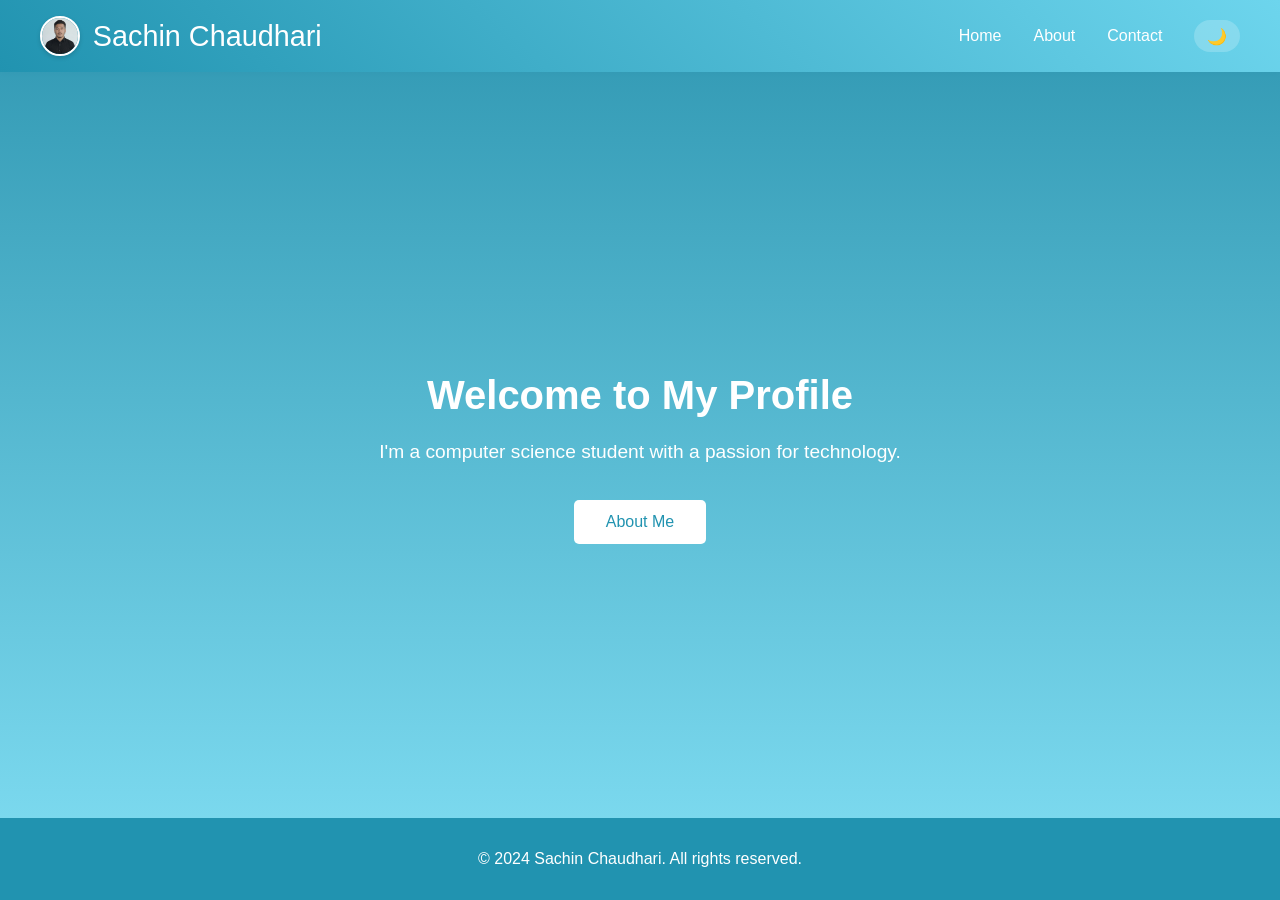
<file: index.html>
<!DOCTYPE html>
<html lang="en">

<head>
    <meta charset="UTF-8">
    <meta name="viewport" content="width=device-width, initial-scale=1.0">
    <title>Sachin Chaudhari | Software Developer</title>
    <meta name="description" content="Official website of Sachin Chaudhari (Chaudhari Sachin) — Sachin software developer and computer science student from Manpur, Tulsipur, Dang. Studying at Rapti Engineering College, Nepal.">
    <meta name="keywords" content="sachin, sachin chaudhari, chaudhari sachin, sachin manpur, sachin tulsipur, sachin dang, sachin rapti, sachin software developer, sachin computer">
    <meta name="author" content="Sachin Chaudhari">
    <meta name="robots" content="index, follow">
    <link rel="canonical" href="https://www.sachinchaudhari.com.np/">
    <meta property="og:type" content="website">
    <meta property="og:title" content="Sachin Chaudhari | Sachin Software Developer in Tulsipur, Dang">
    <meta property="og:description" content="Sachin Chaudhari (Chaudhari Sachin) — software developer and computer student from Manpur, Tulsipur, Dang, studying at Rapti Engineering College.">
    <meta property="og:url" content="https://www.sachinchaudhari.com.np/">
    <meta property="og:site_name" content="Sachin Chaudhari">
    <meta property="og:image" content="https://www.sachinchaudhari.com.np/logo.png">
    <meta name="twitter:card" content="summary">
    <meta name="twitter:title" content="Sachin Chaudhari | Sachin Software Developer in Tulsipur, Dang">
    <meta name="twitter:description" content="Sachin Chaudhari — software developer and computer student from Manpur, Tulsipur, Dang, Nepal.">
    <meta name="twitter:image" content="https://www.sachinchaudhari.com.np/logo.png">
    <link rel="stylesheet" href="/style.css">
    <script src="theme.js"></script>
    <script type="application/ld+json">
    {
        "@context": "https://schema.org",
        "@type": "Person",
        "name": "Sachin Chaudhari",
        "alternateName": ["Sachin", "Chaudhari Sachin"],
        "url": "https://www.sachinchaudhari.com.np/",
        "image": "https://www.sachinchaudhari.com.np/logo.png",
        "logo": "https://www.sachinchaudhari.com.np/logo.png",
        "email": "sachinchaudhari9809828728@gmail.com",
        "telephone": "+9779702239365",
        "jobTitle": "Software Developer",
        "description": "Sachin Chaudhari is a software developer and computer science student from Manpur, Tulsipur, Dang, Nepal, studying at Rapti Engineering College.",
        "homeLocation": {
            "@type": "Place",
            "name": "Manpur, Tulsipur, Dang",
            "address": {
                "@type": "PostalAddress",
                "streetAddress": "Tulsipur 17, Manpur",
                "addressLocality": "Tulsipur",
                "addressRegion": "Dang",
                "addressCountry": "NP"
            }
        },
        "alumniOf": {
            "@type": "CollegeOrUniversity",
            "name": "Rapti Engineering College"
        },
        "knowsAbout": ["Software Development", "Computer Science", "Web Development", "Programming"],
        "sameAs": ["https://wa.me/9779702239365"]
    }
    </script>
</head>

<body class="home-page">
    <!-- Navigation Bar -->
    <nav class="nav-bar">
        <div class="nav-container">
            <a href="/" class="logo-link">
                <img src="logo.png" alt="Sachin Chaudhari logo" class="logo-img">
                <span class="site-title">Sachin Chaudhari</span>
            </a>
            <button id="hamburger" class="hamburger" aria-label="Toggle navigation" aria-expanded="false">
                <span class="hamburger-bar"></span>
                <span class="hamburger-bar"></span>
                <span class="hamburger-bar"></span>
            </button>
            <ul id="nav-menu" class="nav-menu">
                <li><a href="/" class="nav-link">Home</a></li>
                <li><a href="/about.html" class="nav-link">About</a></li>
                <li><a href="/contact.html" class="nav-link">Contact</a></li>
                <li>
                    <button id="theme-toggle" class="theme-toggle-btn" aria-label="Toggle theme">
                        <span id="theme-toggle-icon">🌙</span>
                    </button>
                </li>
            </ul>
        </div>
    </nav>

    <!-- Hero Section -->
    <header class="hero-header">
        <div class="hero-container">
            <h1 class="hero-title">Welcome to My Profile</h1>
            <p class="hero-description">I'm a computer science student with a passion for technology. </p>
            <a href="/about.html" class="cta-button">About Me</a>
        </div>
    </header>



    <!-- Footer -->
    <footer class="site-footer">
        <div class="footer-container">
            <p class="footer-text">© 2024 Sachin Chaudhari. All rights reserved.</p>
        </div>
    </footer>
</body>
</html>
</file>
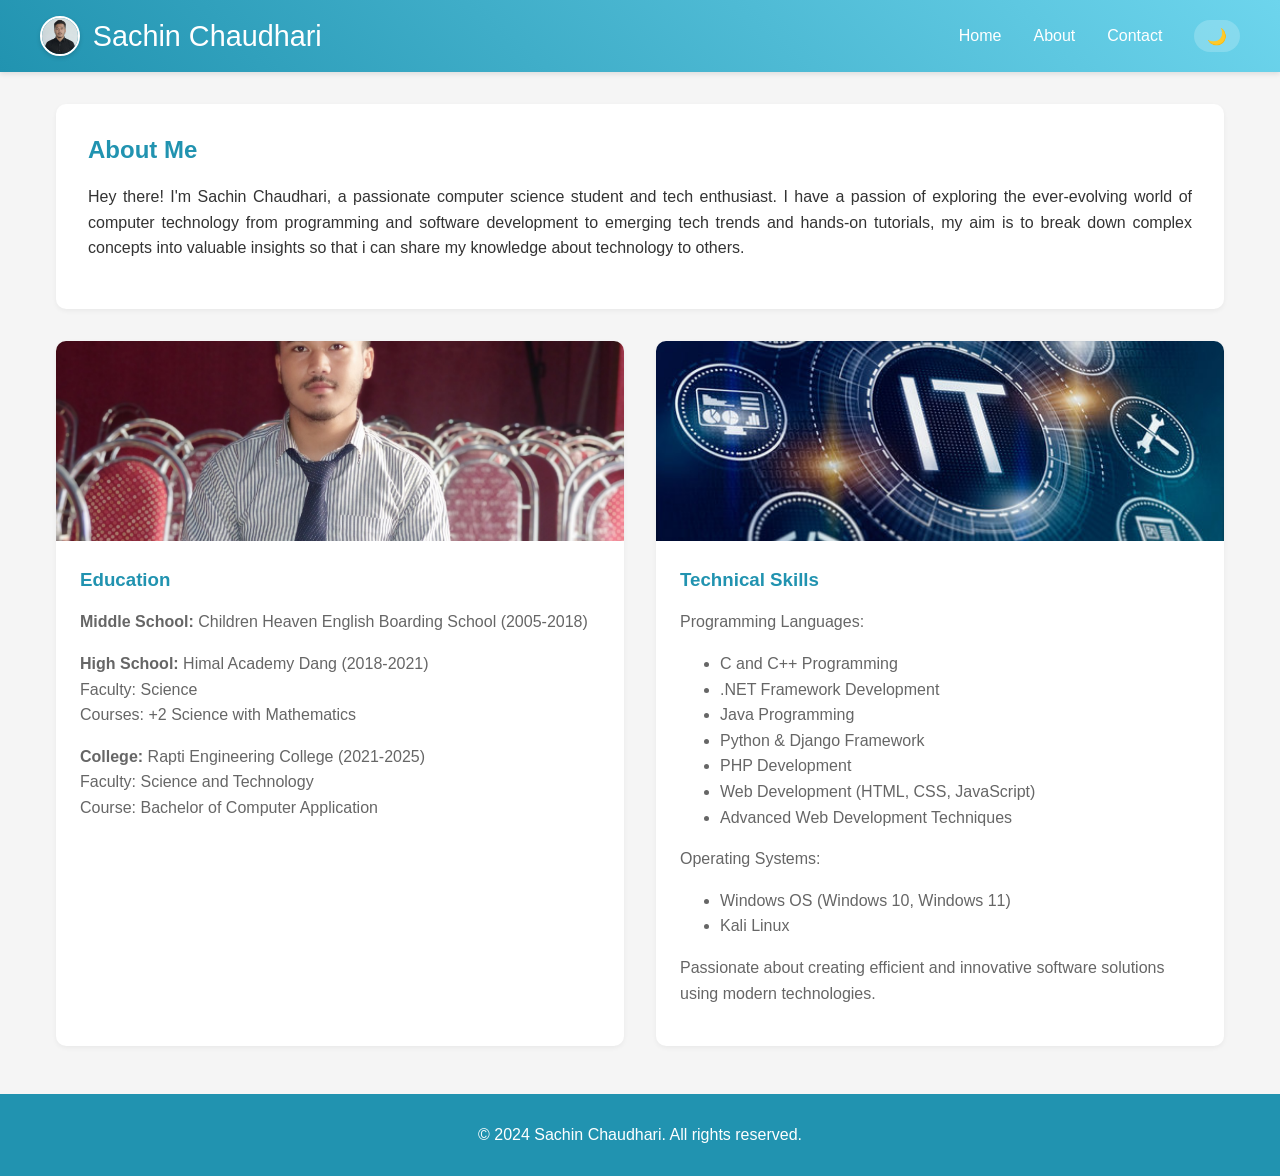
<file: about.html>
<!DOCTYPE html>
<html lang="en">

<head>
    <meta charset="UTF-8">
    <meta name="viewport" content="width=device-width, initial-scale=1.0">
    <title>About Sachin Chaudhari | Software Developer</title>
    <meta name="description" content="About Sachin Chaudhari (Chaudhari Sachin) — software developer and computer science student from Manpur, Tulsipur, Dang. Education at Rapti Engineering College, skills in Python, Java, and web development.">
    <meta name="keywords" content="sachin, sachin chaudhari, chaudhari sachin, sachin manpur, sachin tulsipur, sachin dang, sachin rapti, sachin software developer, sachin computer">
    <meta name="author" content="Sachin Chaudhari">
    <meta name="robots" content="index, follow">
    <link rel="canonical" href="https://www.sachinchaudhari.com.np/about.html">
    <meta property="og:type" content="profile">
    <meta property="og:title" content="About Sachin Chaudhari">
    <meta property="og:description" content="About Sachin Chaudhari — software developer and computer student from Manpur, Tulsipur, Dang, studying at Rapti Engineering College.">
    <meta property="og:url" content="https://www.sachinchaudhari.com.np/about.html">
    <meta property="og:site_name" content="Sachin Chaudhari">
    <meta property="og:image" content="https://www.sachinchaudhari.com.np/student.jpg">
    <meta name="twitter:card" content="summary">
    <meta name="twitter:title" content="About Sachin Chaudhari">
    <meta name="twitter:description" content="About Sachin Chaudhari — software developer and computer student from Manpur, Tulsipur, Dang, Nepal.">
    <meta name="twitter:image" content="https://www.sachinchaudhari.com.np/student.jpg">
    <link rel="stylesheet" href="/style.css">
    <script src="theme.js"></script>
    <script type="application/ld+json">
    {
        "@context": "https://schema.org",
        "@type": "ProfilePage",
        "name": "About Sachin Chaudhari",
        "url": "https://www.sachinchaudhari.com.np/about.html",
        "logo": "https://www.sachinchaudhari.com.np/logo.png",
        "mainEntity": {
            "@type": "Person",
            "name": "Sachin Chaudhari",
            "alternateName": ["Sachin", "Chaudhari Sachin"],
            "image": "https://www.sachinchaudhari.com.np/student.jpg",
            "jobTitle": "Software Developer",
            "description": "Sachin Chaudhari is a software developer and computer science student from Manpur, Tulsipur, Dang, Nepal.",
            "homeLocation": {
                "@type": "Place",
                "name": "Manpur, Tulsipur, Dang"
            },
            "alumniOf": [
                {
                    "@type": "CollegeOrUniversity",
                    "name": "Rapti Engineering College"
                },
                {
                    "@type": "HighSchool",
                    "name": "Himal Academy Dang"
                }
            ],
            "knowsAbout": ["Software Development", "Computer Science", "Python", "Java", "Web Development", "C++", "PHP", "Django", ".NET"]
        }
    }
    </script>
</head>

<body>
    <!-- Navigation Bar -->
    <nav class="nav-bar">
        <div class="nav-container">
            <a href="/index.html" class="logo-link">
                <img src="logo.png" alt="Sachin Chaudhari logo" class="logo-img">
                <span class="site-title">Sachin Chaudhari</span>
            </a>
            <button id="hamburger" class="hamburger" aria-label="Toggle navigation" aria-expanded="false">
                <span class="hamburger-bar"></span>
                <span class="hamburger-bar"></span>
                <span class="hamburger-bar"></span>
            </button>
            <ul id="nav-menu" class="nav-menu">
                <li><a href="/index.html" class="nav-link">Home</a></li>
                <li><a href="/about.html" class="nav-link">About</a></li>
                <li><a href="/contact.html" class="nav-link">Contact</a></li>
                <li>
                    <button id="theme-toggle" class="theme-toggle-btn" aria-label="Toggle theme">
                        <span id="theme-toggle-icon">🌙</span>
                    </button>
                </li>
            </ul>
        </div>
    </nav>

    <!-- Main Content -->
    <main class="main-container">
        <article class="card">
            <h2 class="card-title">About Me</h2>
            <p class="card-text">Hey there! I'm Sachin Chaudhari, a passionate computer science student and tech
                enthusiast. I have a passion of exploring the ever-evolving world of computer technology from
                programming and software development to emerging tech trends and hands-on tutorials, my aim is to break
                down complex concepts into valuable insights so that i can share my knowledge about technology to
                others.</p>
        </article>

        <div class="grid-container">
            <!-- Team Members -->
            <div class="team-card">
                <img src="student.jpg" alt="Sachin Chaudhari - computer student from Tulsipur, Dang" class="team-image">
                <div class="team-info">
                    <h3 class="team-info-title">Education</h3>
                    <p class="team-info-text"><b>Middle School:</b> Children Heaven English Boarding School (2005-2018)
                    </p>
                    <p class="team-info-text"><b>High School:</b> Himal Academy Dang (2018-2021)<br>
                        Faculty: Science<br>
                        Courses: +2 Science with Mathematics</p>
                    <p class="team-info-text"><b>College:</b> Rapti Engineering College (2021-2025)<br>
                        Faculty: Science and Technology<br>
                        Course: Bachelor of Computer Application</p>
                </div>
            </div>

            <div class="team-card">
                <img src="it.jpg" alt="Sachin Chaudhari - software developer skills" class="team-image">
                <div class="team-info">
                    <h3 class="team-info-title">Technical Skills</h3>
                    <p class="team-info-text">Programming Languages:</p>
                    <ul class="skills-list">
                        <li>C and C++ Programming</li>
                        <li>.NET Framework Development</li>
                        <li>Java Programming</li>
                        <li>Python & Django Framework</li>
                        <li>PHP Development</li>
                        <li>Web Development (HTML, CSS, JavaScript)</li>
                        <li>Advanced Web Development Techniques</li>
                    </ul>
                    <p class="team-info-text">Operating Systems:</p>
                    <ul class="skills-list">
                        <li>Windows OS (Windows 10, Windows 11)</li>
                        <li>Kali Linux</li>
                    </ul>
                    <p class="team-info-text">Passionate about creating efficient and innovative software solutions
                        using modern technologies.</p>
                </div>
            </div>
        </div>
    </main>

    <!-- Footer -->
    <footer class="site-footer">
        <div class="footer-container">
            <p class="footer-text">© 2024 Sachin Chaudhari. All rights reserved.</p>
        </div>
    </footer>
</body>
</html>
</file>
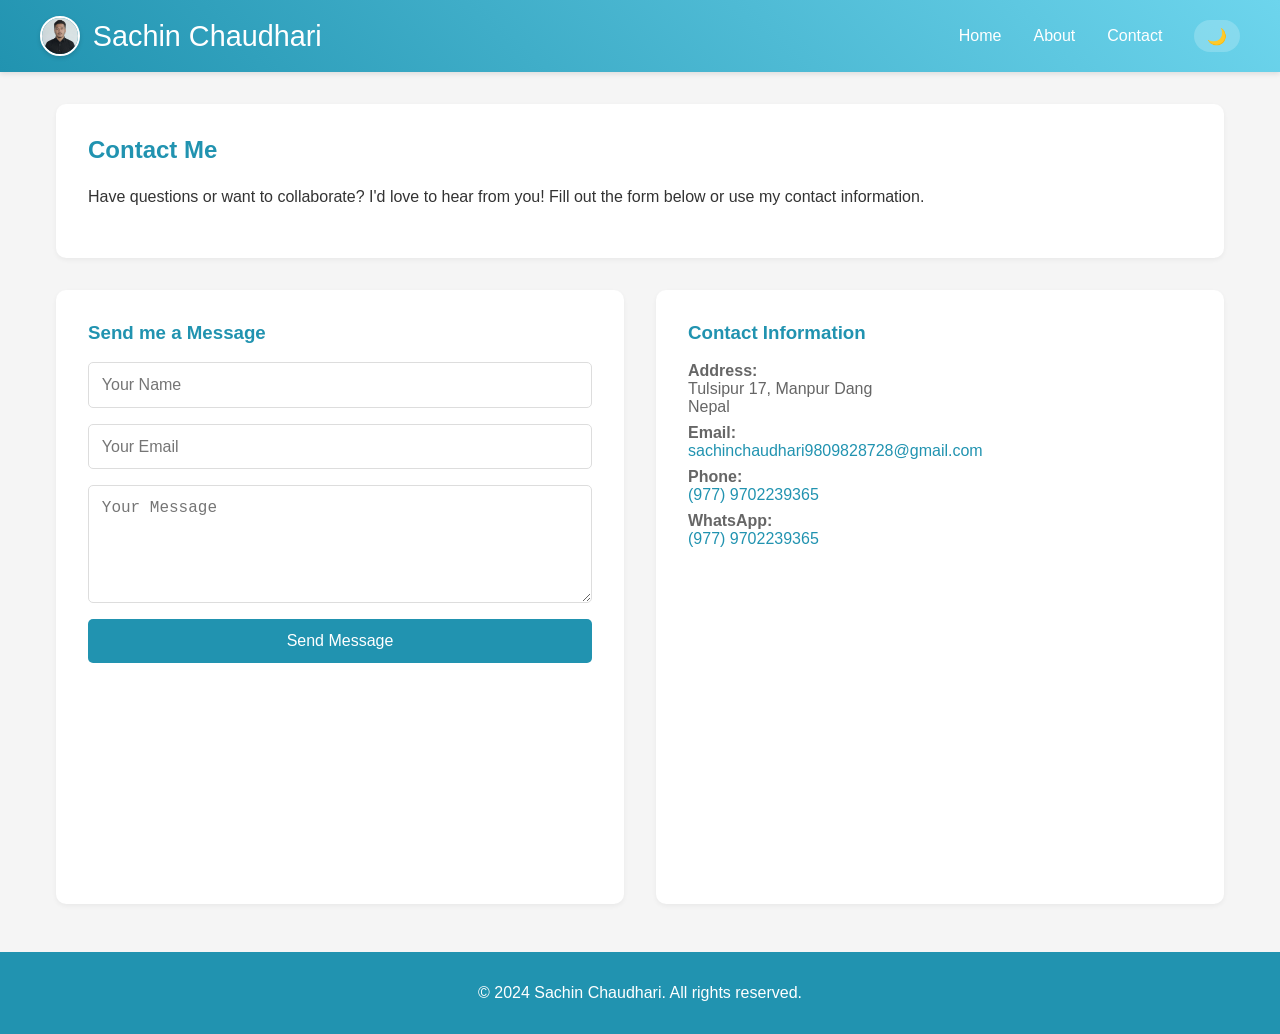
<file: contact.html>
<!DOCTYPE html>
<html lang="en">

<head>
    <meta charset="UTF-8">
    <meta name="viewport" content="width=device-width, initial-scale=1.0">
    <title>Contact Sachin Chaudhari | Software Developer</title>
    <meta name="description" content="Contact Sachin Chaudhari (Chaudhari Sachin) — software developer and computer student in Manpur, Tulsipur, Dang. Email, phone, and WhatsApp for collaboration.">
    <meta name="keywords" content="sachin, sachin chaudhari, chaudhari sachin, sachin manpur, sachin tulsipur, sachin dang, sachin rapti,sachin chaudharidang, sachin software developer, sachin computer">
    <meta name="author" content="Sachin Chaudhari">
    <meta name="robots" content="index, follow">
    <link rel="canonical" href="https://www.sachinchaudhari.com.np/contact.html">
    <meta property="og:type" content="website">
    <meta property="og:title" content="Contact Sachin Chaudhari">
    <meta property="og:description" content="Contact Sachin Chaudhari — software developer in Manpur, Tulsipur, Dang. Email, phone, and WhatsApp details.">
    <meta property="og:url" content="https://www.sachinchaudhari.com.np/contact.html">
    <meta property="og:site_name" content="Sachin Chaudhari">
    <meta property="og:image" content="https://www.sachinchaudhari.com.np/logo.png">
    <meta name="twitter:card" content="summary">
    <meta name="twitter:title" content="Contact Sachin Chaudhari">
    <meta name="twitter:description" content="Contact Sachin Chaudhari — software developer in Manpur, Tulsipur, Dang, Nepal.">
    <meta name="twitter:image" content="https://www.sachinchaudhari.com.np/logo.png">
    <link rel="stylesheet" href="/style.css">
    <script src="theme.js"></script>
    <script type="application/ld+json">
    {
        "@context": "https://schema.org",
        "@type": "ContactPage",
        "name": "Contact Sachin Chaudhari",
        "url": "https://www.sachinchaudhari.com.np/contact.html",
        "logo": "https://www.sachinchaudhari.com.np/logo.png",
        "description": "Contact page for Sachin Chaudhari, software developer in Manpur, Tulsipur, Dang",
        "mainEntity": {
            "@type": "Person",
            "name": "Sachin Chaudhari",
            "alternateName": ["Sachin", "Chaudhari Sachin"],
            "jobTitle": "Software Developer",
            "email": "sachinchaudhari9809828728@gmail.com",
            "telephone": "+9779702239365",
            "address": {
                "@type": "PostalAddress",
                "streetAddress": "Tulsipur 17, Manpur",
                "addressLocality": "Tulsipur",
                "addressRegion": "Dang",
                "postalCode": "22412",
                "addressCountry": "NP"
            }
        }
    }
    </script>
</head>

<body>
    <!-- Navigation Bar -->
    <nav class="nav-bar">
        <div class="nav-container">
            <a href="/index.html" class="logo-link">
                <img src="logo.png" alt="Sachin Chaudhari logo" class="logo-img">
                <span class="site-title">Sachin Chaudhari</span>
            </a>
            <button id="hamburger" class="hamburger" aria-label="Toggle navigation" aria-expanded="false">
                <span class="hamburger-bar"></span>
                <span class="hamburger-bar"></span>
                <span class="hamburger-bar"></span>
            </button>
            <ul id="nav-menu" class="nav-menu">
                <li><a href="/index.html" class="nav-link">Home</a></li>
                <li><a href="/about.html" class="nav-link">About</a></li>
                <li><a href="/contact.html" class="nav-link">Contact</a></li>
                <li>
                    <button id="theme-toggle" class="theme-toggle-btn" aria-label="Toggle theme">
                        <span id="theme-toggle-icon">🌙</span>
                    </button>
                </li>
            </ul>
        </div>
    </nav>

    <!-- Main Content -->
    <main class="main-container">
        <article class="card">
            <h2 class="card-title">Contact Me</h2>
            <p class="card-text">Have questions or want to collaborate? I'd love to hear from you! Fill out the form
                below or use my contact information.</p>
        </article>

        <div class="grid-container">
            <!-- Contact Form -->
            <div class="contact-form-container">
                <h3 class="card-title">Send me a Message</h3>
                <form class="contact-form">
                    <input type="text" name="name" placeholder="Your Name" class="form-input" required>
                    <input type="email" name="email" placeholder="Your Email" class="form-input" required>
                    <textarea name="message" placeholder="Your Message" rows="5" class="form-textarea"
                        required></textarea>
                    <button type="submit"
                        onclick="if(document.getElementsByName('message')[0].value.trim() !== '') { window.location.href='mailto:sachinchaudhari9809828728@gmail.com?subject=Contact Form&body=' + document.getElementsByName('message')[0].value; }"
                        class="submit-button">Send Message</button>
                </form>
            </div>

            <!-- Contact Information -->
            <div class="contact-info-container">
                <h3 class="card-title">Contact Information</h3>
                <div class="contact-info-list">
                    <p class="contact-info-item"><strong>Address:</strong><br>Tulsipur 17, Manpur Dang<br>Nepal</p>
                    <p class="contact-info-item"><strong>Email:</strong><br><a
                            href="mailto:sachinchaudhari9809828728@gmail.com"
                            class="contact-link">sachinchaudhari9809828728@gmail.com</a></p>
                    <p class="contact-info-item"><strong>Phone:</strong><br><a href="tel:+9779702239365"
                            class="contact-link">(977) 9702239365</a></p>
                    <p class="contact-info-item"><strong>WhatsApp:</strong><br><a href="https://wa.me/9779702239365"
                            class="contact-link">(977) 9702239365</a></p>
                </div>

                <!-- Embedded Map -->
                <div class="map-container">
                    <iframe
                        src="https://www.google.com/maps/embed?pb=!1m18!1m12!1m3!1d4402.39313762971!2d82.31494616369453!3d28.12816504774186!2m3!1f0!2f0!3f0!3m2!1i1024!2i768!4f13.1!3m3!1m2!1s0x39979831391f3d3f%3A0xf7b946a291246956!2sTulsipur-Manpur%20Rd%2C%20Manpur%2022412%2C%20Nepal!5e0!3m2!1sen!2sus!4v1717938030013!5m2!1sen!2sus"
                        class="map-iframe" loading="lazy">
                    </iframe>
                </div>
            </div>
        </div>
    </main>

    <!-- Footer -->
    <footer class="site-footer">
        <div class="footer-container">
            <p class="footer-text">© 2024 Sachin Chaudhari. All rights reserved.</p>
        </div>
    </footer>
</body>
</html>
</file>
<file: style.css>
/* Color variables for Light and Dark themes */
:root {
    --bg-color: #f5f5f5;
    --card-bg: #ffffff;
    --text-primary: #333333;
    --text-secondary: #666666;
    --border-color: #dddddd;
    --primary-color: #2193b0;
    --secondary-color: #6dd5ed;
    --nav-bg: linear-gradient(45deg, #2193b0, #6dd5ed);
    --hero-bg: linear-gradient(rgba(33, 147, 176, 0.9), rgba(109, 213, 237, 0.9));
    --button-text: #2193b0;
    --button-bg: #ffffff;
    --input-bg: #ffffff;
    --card-shadow: 0 2px 5px rgba(0, 0, 0, 0.05);
    --logo-border: #ffffff;
    --footer-bg: #2193b0;
    --footer-text: #ffffff;
}

[data-theme="dark"] {
    --bg-color: #121212;
    --card-bg: #1e1e1e;
    --text-primary: #f5f5f5;
    --text-secondary: #aaaaaa;
    --border-color: #333333;
    --primary-color: #4da3b8;
    --secondary-color: #2193b0;
    --nav-bg: linear-gradient(45deg, #1e1e1e, #2d2d2d);
    --hero-bg: linear-gradient(rgba(20, 20, 20, 0.92), rgba(35, 35, 35, 0.92));
    --button-text: #121212;
    --button-bg: #f5f5f5;
    --input-bg: #2d2d2d;
    --card-shadow: 0 4px 10px rgba(0, 0, 0, 0.25);
    --logo-border: #4da3b8;
    --footer-bg: #1a1a2e;
    --footer-text: #cccccc;
}

/* Global Styles */
* {
    box-sizing: border-box;
}

body {
    margin: 0;
    font-family: 'Segoe UI', Tahoma, Geneva, Verdana, sans-serif;
    background-color: var(--bg-color);
    color: var(--text-primary);
    transition: background-color 0.3s, color 0.3s;
}

/* Navigation Bar */
.nav-bar {
    background: var(--nav-bg);
    padding: 1rem;
    box-shadow: 0 2px 5px rgba(0, 0, 0, 0.1);
    transition: background 0.3s, box-shadow 0.3s;
}

.nav-container {
    max-width: 1200px;
    margin: 0 auto;
    display: flex;
    justify-content: space-between;
    align-items: center;
}

.logo-link {
    display: flex;
    align-items: center;
    gap: 0.8rem;
    text-decoration: none;
}

.logo-img {
    width: 40px;
    height: 40px;
    border-radius: 50%;
    border: 2px solid var(--logo-border);
    box-shadow: 0 2px 4px rgba(0, 0, 0, 0.15);
    object-fit: cover;
    transition: border-color 0.3s;
}

.site-title {
    margin: 0;
    color: white;
    font-size: 1.8rem;
}

.nav-menu {
    list-style: none;
    margin: 0;
    padding: 0;
    display: flex;
    gap: 2rem;
    align-items: center;
}

.nav-link {
    color: white;
    text-decoration: none;
    font-weight: 500;
    transition: color 0.3s;
}

.nav-link:hover {
    color: #e0f7fa;
}

/* Hamburger Menu Button */
.hamburger {
    display: none;
    flex-direction: column;
    justify-content: center;
    gap: 5px;
    background: rgba(255, 255, 255, 0.2);
    border: none;
    cursor: pointer;
    padding: 0.5rem;
    border-radius: 5px;
    z-index: 1001;
    transition: background-color 0.3s;
}

.hamburger:hover {
    background: rgba(255, 255, 255, 0.3);
}

.hamburger-bar {
    display: block;
    width: 24px;
    height: 2px;
    background-color: white;
    border-radius: 2px;
    transition: transform 0.3s, opacity 0.3s;
}

.hamburger.is-active .hamburger-bar:nth-child(1) {
    transform: translateY(7px) rotate(45deg);
}

.hamburger.is-active .hamburger-bar:nth-child(2) {
    opacity: 0;
}

.hamburger.is-active .hamburger-bar:nth-child(3) {
    transform: translateY(-7px) rotate(-45deg);
}

/* Theme Toggle Button */
.theme-toggle-btn {
    background: rgba(255, 255, 255, 0.2);
    border: none;
    color: white;
    padding: 0.4rem 0.8rem;
    border-radius: 20px;
    cursor: pointer;
    font-size: 1rem;
    display: flex;
    align-items: center;
    justify-content: center;
    transition: background-color 0.3s, transform 0.2s;
}

.theme-toggle-btn:hover {
    background: rgba(255, 255, 255, 0.3);
    transform: scale(1.05);
}

.theme-toggle-btn:active {
    transform: scale(0.95);
}

/* Hero Section */
.hero-header {
    background: var(--hero-bg), url('https://images.unsplash.com/photo-1455390582262-044cdead277a?auto=format&fit=crop&w=1920&q=80') center/cover;
    padding: 4rem 1rem;
    text-align: center;
    color: white;
    transition: background 0.3s;
}

.hero-container {
    max-width: 800px;
    margin: 0 auto;
}

.hero-title {
    font-size: 2.5rem;
    margin-bottom: 1rem;
}

.hero-description {
    font-size: 1.2rem;
    line-height: 1.6;
    margin-bottom: 2rem;
}

.cta-button {
    display: inline-block;
    background: var(--button-bg);
    color: var(--button-text);
    padding: 0.8rem 2rem;
    text-decoration: none;
    border-radius: 5px;
    font-weight: 500;
    transition: transform 0.3s, box-shadow 0.3s, background-color 0.3s, color 0.3s;
}

.cta-button:hover {
    transform: translateY(-2px);
    box-shadow: 0 4px 10px rgba(0, 0, 0, 0.15);
}

/* Main Layout */
.main-container {
    max-width: 1200px;
    margin: 2rem auto;
    padding: 0 1rem;
}

.card {
    background: var(--card-bg);
    border-radius: 10px;
    padding: 2rem;
    margin-bottom: 2rem;
    box-shadow: var(--card-shadow);
    transition: background-color 0.3s, box-shadow 0.3s;
}

.card-title {
    color: var(--primary-color);
    margin-top: 0;
    transition: color 0.3s;
}

.card-text {
    line-height: 1.6;
    color: var(--text-primary);
    text-align: justify;
    transition: color 0.3s;
}

/* Grids */
.grid-container {
    display: grid;
    grid-template-columns: repeat(auto-fit, minmax(300px, 1fr));
    gap: 2rem;
}

/* Team Cards (About page) */
.team-card {
    background: var(--card-bg);
    border-radius: 10px;
    overflow: hidden;
    box-shadow: var(--card-shadow);
    transition: background-color 0.3s, box-shadow 0.3s;
}

.team-image {
    width: 100%;
    height: 200px;
    object-fit: cover;
}

.team-info {
    padding: 1.5rem;
}

.team-info-title {
    color: var(--primary-color);
    margin-top: 0;
    transition: color 0.3s;
}

.team-info-text {
    color: var(--text-secondary);
    line-height: 1.6;
    transition: color 0.3s;
}

.skills-list {
    color: var(--text-secondary);
    line-height: 1.6;
    margin-top: 0.5rem;
    transition: color 0.3s;
}

/* Contact Page Specific */
.contact-form-container, .contact-info-container {
    background: var(--card-bg);
    border-radius: 10px;
    padding: 2rem;
    box-shadow: var(--card-shadow);
    transition: background-color 0.3s, box-shadow 0.3s;
}

.contact-form {
    display: grid;
    gap: 1rem;
}

.form-input {
    padding: 0.8rem;
    border: 1px solid var(--border-color);
    border-radius: 5px;
    font-size: 1rem;
    background-color: var(--input-bg);
    color: var(--text-primary);
    transition: background-color 0.3s, border-color 0.3s, color 0.3s;
}

.form-textarea {
    padding: 0.8rem;
    border: 1px solid var(--border-color);
    border-radius: 5px;
    font-size: 1rem;
    resize: vertical;
    background-color: var(--input-bg);
    color: var(--text-primary);
    transition: background-color 0.3s, border-color 0.3s, color 0.3s;
}

.submit-button {
    background: var(--primary-color);
    color: white;
    padding: 0.8rem;
    border: none;
    border-radius: 5px;
    font-size: 1rem;
    cursor: pointer;
    transition: background-color 0.3s, color 0.3s;
}

.submit-button:hover {
    background-color: #1a748c;
}

.contact-info-list {
    margin-bottom: 1.5rem;
}

.contact-info-item {
    margin: 0.5rem 0;
    color: var(--text-secondary);
    transition: color 0.3s;
}

.contact-link {
    color: var(--primary-color);
    text-decoration: none;
    transition: color 0.3s;
}

.contact-link:hover {
    text-decoration: underline;
    color: #1a748c;
}

.map-container {
    width: 100%;
    height: 300px;
    border-radius: 10px;
    overflow: hidden;
}

.map-iframe {
    width: 100%;
    height: 100%;
    border: 0;
}

/* Footer */
.site-footer {
    background: var(--footer-bg);
    color: var(--footer-text);
    padding: 2rem 0;
    margin-top: 3rem;
    transition: background-color 0.3s, color 0.3s;
}

.footer-container {
    max-width: 1200px;
    margin: 0 auto;
    text-align: center;
}

.footer-text {
    margin: 0;
}

/* Home Page Full Viewport Layout */
body.home-page {
    display: flex;
    flex-direction: column;
    min-height: 100vh;
}

body.home-page .hero-header {
    flex: 1;
    display: flex;
    align-items: center;
    justify-content: center;
    padding: 0 1rem;
}

body.home-page .site-footer {
    margin-top: 0;
}

/* Mobile Navigation */
@media (max-width: 768px) {
    .hamburger {
        display: flex;
    }

    .site-title {
        font-size: 1.3rem;
    }

    .nav-menu {
        position: fixed;
        top: 0;
        right: -100%;
        width: 70%;
        max-width: 280px;
        height: 100vh;
        flex-direction: column;
        align-items: flex-start;
        gap: 0;
        padding: 5rem 1.5rem 2rem;
        background: var(--nav-bg);
        box-shadow: -4px 0 15px rgba(0, 0, 0, 0.15);
        transition: right 0.3s ease;
        z-index: 1000;
    }

    .nav-menu.nav-open {
        right: 0;
    }

    .nav-menu li {
        width: 100%;
        border-bottom: 1px solid rgba(255, 255, 255, 0.15);
    }

    .nav-menu li:last-child {
        border-bottom: none;
        margin-top: 1rem;
    }

    .nav-link {
        display: block;
        padding: 1rem 0;
        font-size: 1.1rem;
    }
}
</file>
